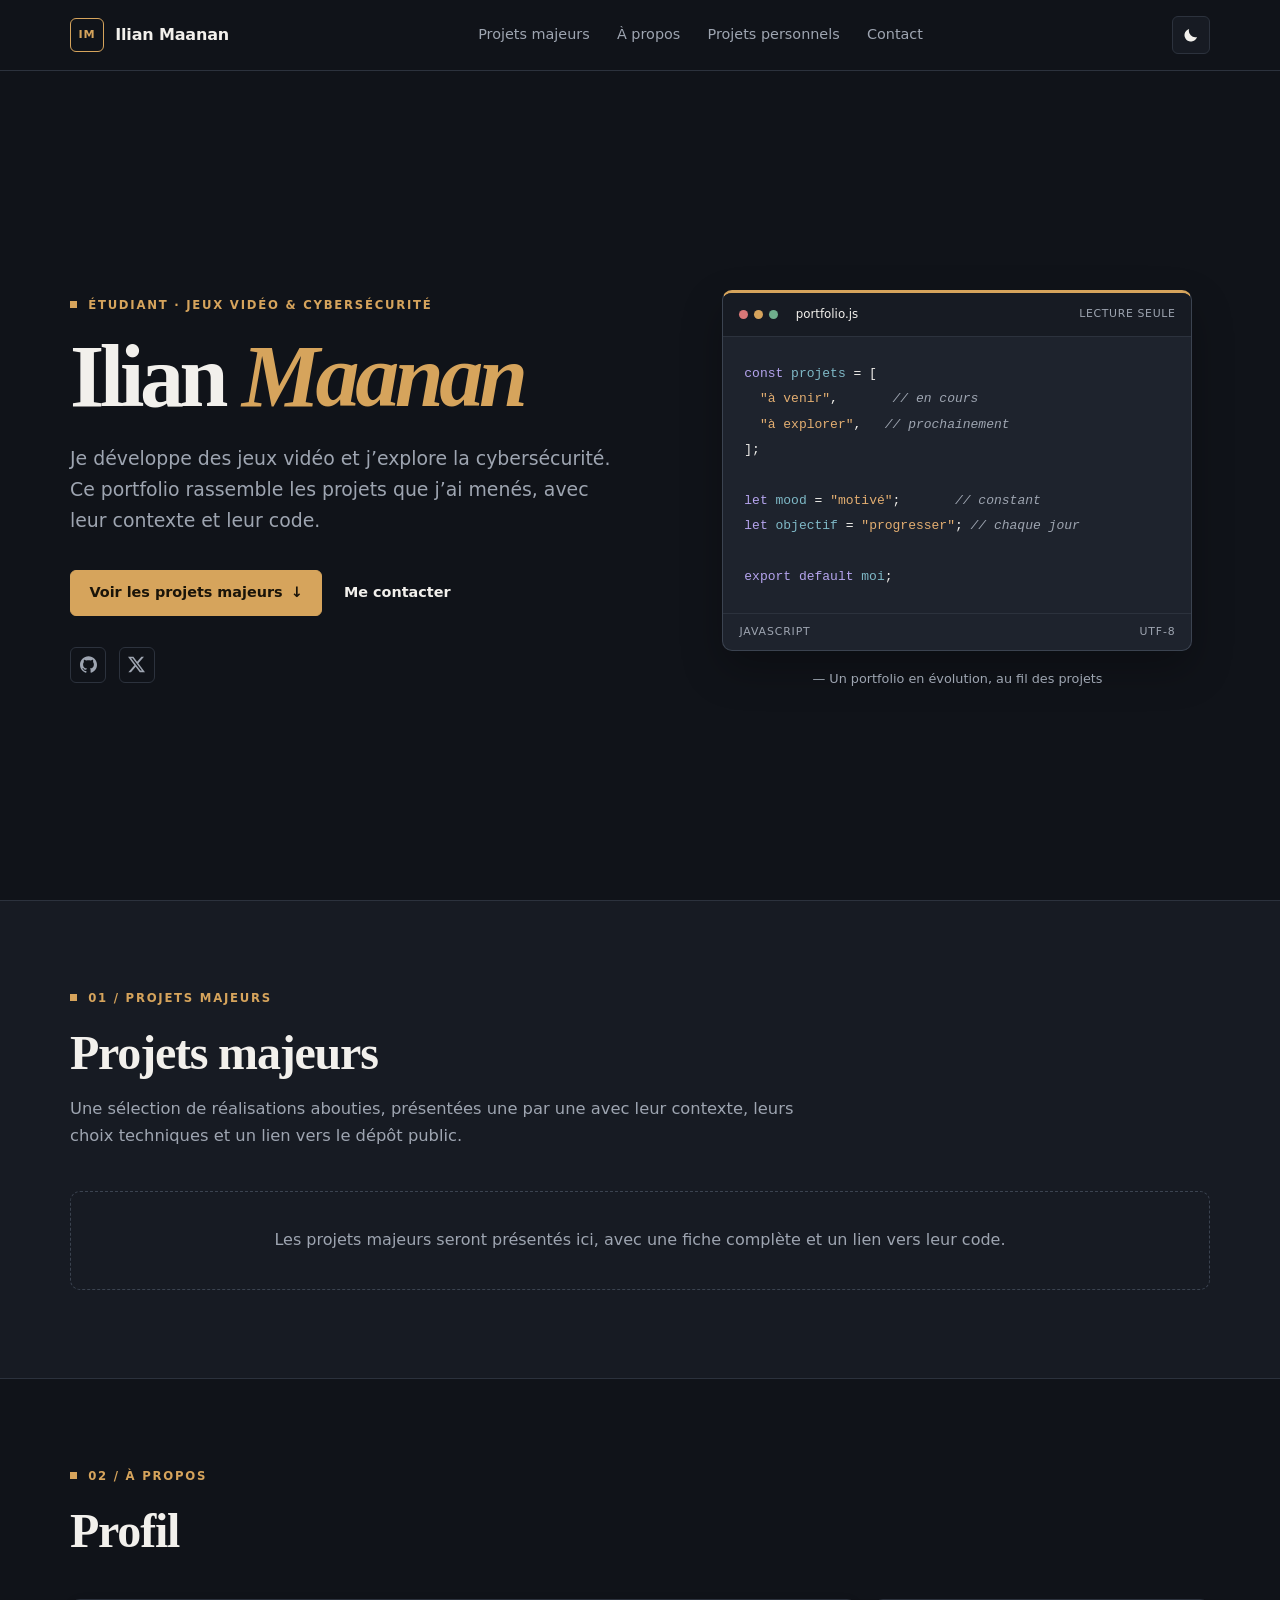
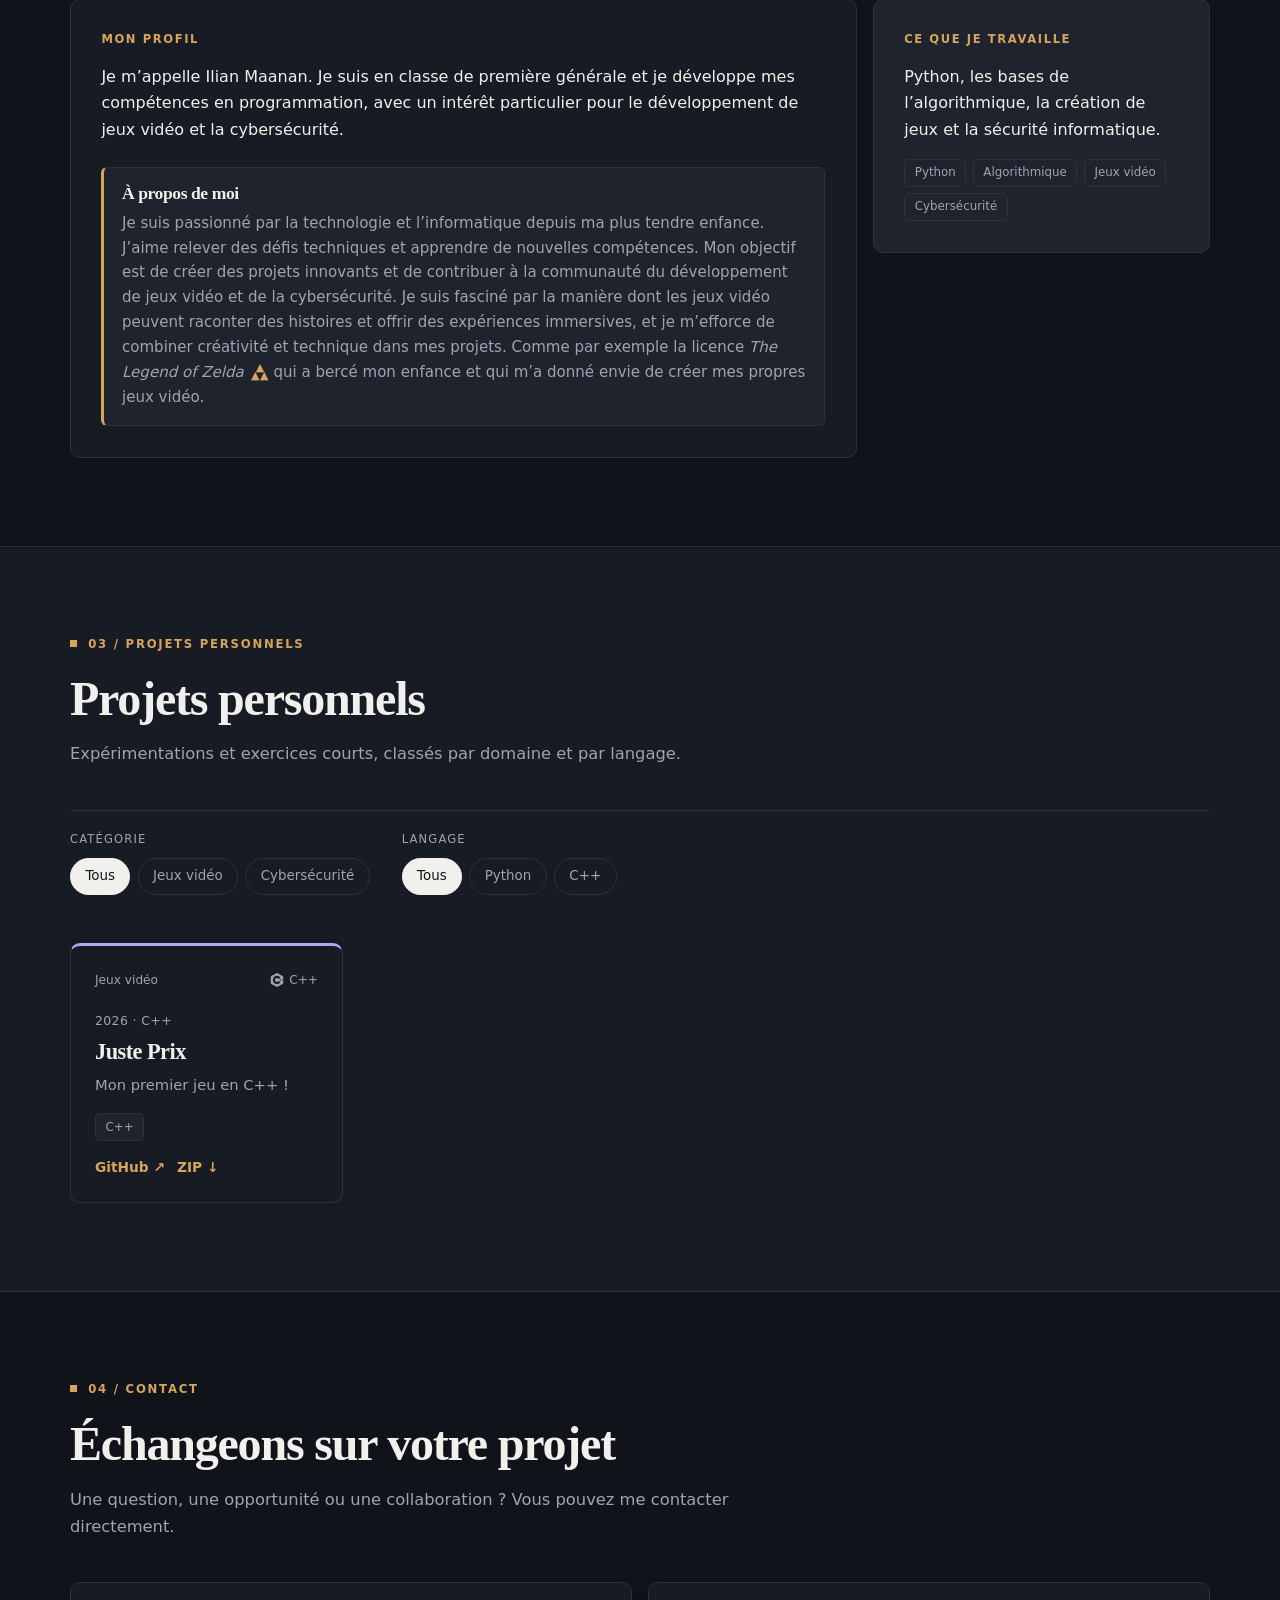
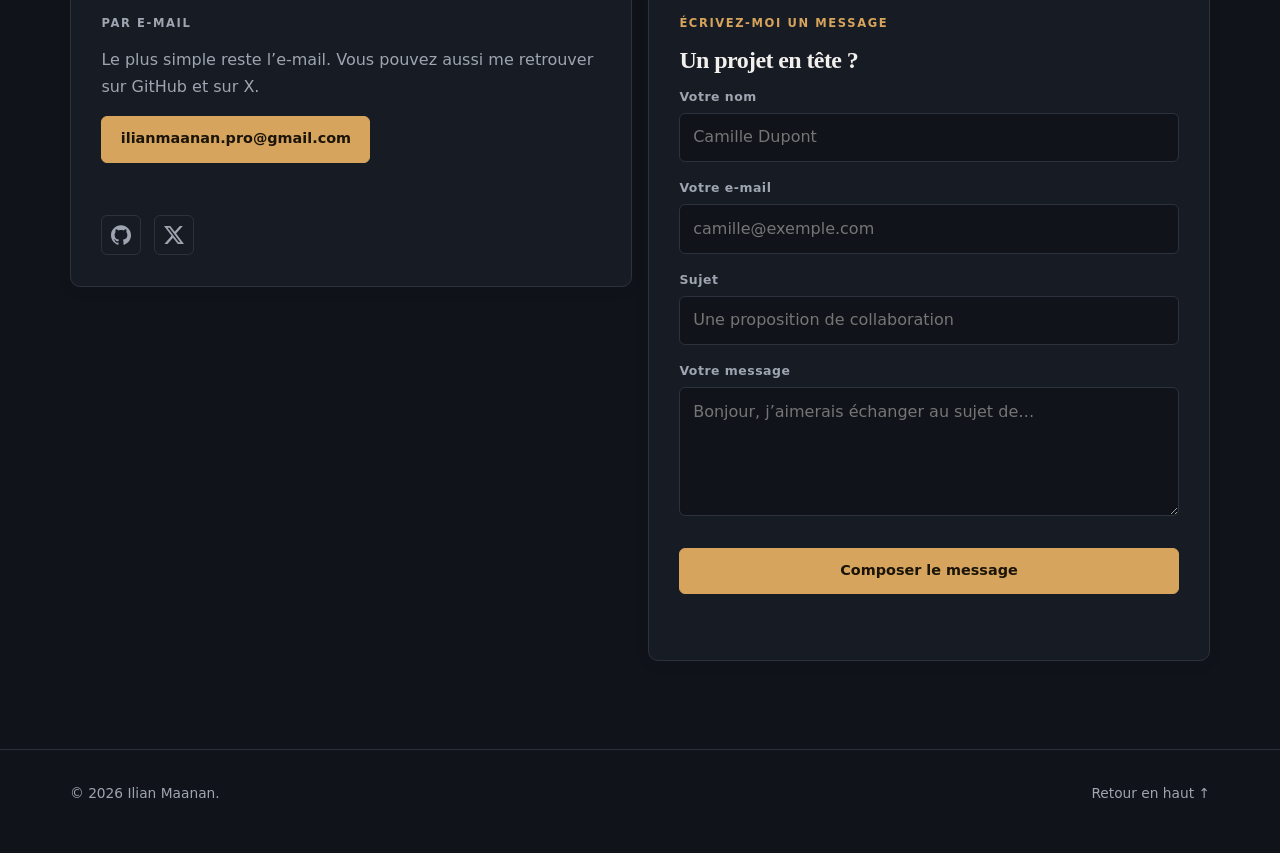
<file: index.html>
<!doctype html>
<html lang="fr" data-theme="dark">
<head>
  <meta charset="utf-8">
  <meta name="viewport" content="width=device-width, initial-scale=1">
  <meta name="description" content="Portfolio d’Ilian Maanan — projets de jeux vidéo, Python et cybersécurité.">
  <meta name="theme-color" content="#14161c">
  <meta property="og:type" content="website">
  <meta property="og:title" content="Ilian Maanan — Portfolio">
  <meta property="og:description" content="Projets de jeux vidéo, Python et cybersécurité.">
  <title>Ilian Maanan — Jeux vidéo &amp; cybersécurité</title>
  <link rel="stylesheet" href="css/style.css">
  <script src="js/site.js" defer></script>
</head>
<body>
  <a class="skip-link" href="#main">Aller au contenu</a>

  <header class="site-header">
    <div class="container header__inner">
      <a class="brand" href="#accueil" aria-label="Retour à l’accueil">
        <span class="brand__mark">IM</span>
        <span class="brand__name">Ilian Maanan</span>
      </a>

      <nav class="nav" id="navigation" aria-label="Navigation principale">
        <a href="#projets-majeurs">Projets majeurs</a>
        <a href="#apropos">À propos</a>
        <a href="#projets-personnels">Projets personnels</a>
        <a href="#contact">Contact</a>
      </nav>

      <div class="header__actions">
        <button class="icon-btn" id="theme-toggle" type="button" aria-label="Activer le thème clair" aria-pressed="false">
          <svg class="icon-moon" viewBox="0 0 24 24" aria-hidden="true"><path d="M20 14.5A8.5 8.5 0 0 1 9.5 4 8.5 8.5 0 1 0 20 14.5Z"/></svg>
          <svg class="icon-sun" viewBox="0 0 24 24" aria-hidden="true"><circle cx="12" cy="12" r="4"/><path d="M12 2v2M12 20v2M2 12h2M20 12h2M4.9 4.9l1.4 1.4M17.7 17.7l1.4 1.4M19.1 4.9l-1.4 1.4M6.3 17.7l-1.4 1.4"/></svg>
        </button>
        <button class="icon-btn menu-toggle" id="menu-toggle" type="button" aria-label="Ouvrir le menu" aria-expanded="false" aria-controls="navigation">
          <span></span><span></span><span></span>
        </button>
      </div>
    </div>
  </header>

  <main id="main">
    <section class="hero" id="accueil">
      <div class="container hero__inner">
        <div class="hero__content">
          <p class="eyebrow">Étudiant · jeux vidéo &amp; cybersécurité</p>
          <h1>Ilian <span class="hero__accent">Maanan</span></h1>
          <p class="hero__lead">
            Je développe des jeux vidéo et j’explore la cybersécurité. Ce portfolio rassemble
            les projets que j’ai menés, avec leur contexte et leur code.
          </p>
          <div class="hero__actions">
            <a class="btn btn--primary" href="#projets-majeurs">Voir les projets majeurs <span aria-hidden="true">↓</span></a>
            <a class="btn btn--ghost" href="#contact">Me contacter</a>
          </div>
          <ul class="socials" aria-label="Mes profils">
            <li><a href="https://github.com/TaxiumOff" target="_blank" rel="noopener noreferrer" aria-label="GitHub (nouvel onglet)" title="GitHub">
              <svg viewBox="0 0 24 24" aria-hidden="true" focusable="false"><path d="M12 .297c-6.63 0-12 5.373-12 12 0 5.303 3.438 9.8 8.205 11.385.6.113.82-.258.82-.577 0-.285-.01-1.04-.015-2.04-3.338.724-4.042-1.61-4.042-1.61C4.422 18.07 3.633 17.7 3.633 17.7c-1.087-.744.084-.729.084-.729 1.205.084 1.838 1.236 1.838 1.236 1.07 1.835 2.809 1.305 3.495.998.108-.776.417-1.305.76-1.605-2.665-.3-5.466-1.332-5.466-5.93 0-1.31.465-2.38 1.235-3.22-.135-.303-.54-1.523.105-3.176 0 0 1.005-.322 3.3 1.23.96-.267 1.98-.399 3-.405 1.02.006 2.04.138 3 .405 2.28-1.552 3.285-1.23 3.285-1.23.645 1.653.24 2.873.12 3.176.765.84 1.23 1.91 1.23 3.22 0 4.61-2.805 5.625-5.475 5.92.42.36.81 1.096.81 2.22 0 1.606-.015 2.896-.015 3.286 0 .315.21.69.825.57C20.565 22.092 24 17.592 24 12.297c0-6.627-5.373-12-12-12"/></svg>
            </a></li>
            <li><a href="https://x.com/taxiumoff" target="_blank" rel="noopener noreferrer" aria-label="X (nouvel onglet)" title="X">
              <svg viewBox="0 0 24 24" aria-hidden="true" focusable="false"><path d="M18.901 1.153h3.68l-8.04 9.19L24 22.846h-7.406l-5.8-7.584-6.638 7.584H.474l8.6-9.83L0 1.154h7.594l5.243 6.932ZM17.61 20.644h2.039L6.486 3.24H4.298Z"/></svg>
            </a></li>
          </ul>
        </div>

        <aside class="hero__visual reveal" aria-label="Aperçu d’un éditeur de code">
          <div class="code-window">
            <div class="code-window__bar">
              <span class="dot dot--red"></span><span class="dot dot--amber"></span><span class="dot dot--green"></span>
              <small>portfolio.js</small>
              <span class="code-window__mode">lecture seule</span>
            </div>
            <pre class="code-window__code"><code><span class="tok-keyword">const</span> <span class="tok-name">projets</span> = [
  <span class="tok-string">"à venir"</span>,       <span class="tok-comment">// en cours</span>
  <span class="tok-string">"à explorer"</span>,   <span class="tok-comment">// prochainement</span>
];

<span class="tok-keyword">let</span> <span class="tok-name">mood</span> = <span class="tok-string">"motivé"</span>;       <span class="tok-comment">// constant</span>
<span class="tok-keyword">let</span> <span class="tok-name">objectif</span> = <span class="tok-string">"progresser"</span>; <span class="tok-comment">// chaque jour</span>

<span class="tok-keyword">export default</span> <span class="tok-name">moi</span>;</code></pre>
            <div class="code-window__status"><span>JavaScript</span><span>UTF-8</span></div>
          </div>
          <p class="hero__caption">— Un portfolio en évolution, au fil des projets</p>
        </aside>
      </div>
    </section>

    <section class="section section--feature" id="projets-majeurs">
      <div class="container">
        <header class="section-head reveal">
          <p class="eyebrow">01 / Projets majeurs</p>
          <h2>Projets majeurs</h2>
          <p class="section-intro">Une sélection de réalisations abouties, présentées une par une avec leur contexte, leurs choix techniques et un lien vers le dépôt public.</p>
        </header>

        <div class="features" id="projects-major-grid">
          <!-- BEGIN BIG PROJECTS -->
          <!-- END BIG PROJECTS -->
        </div>

        <div class="empty" id="projects-big-empty" role="status">
          <p>Les projets majeurs seront présentés ici, avec une fiche complète et un lien vers leur code.</p>
        </div>
      </div>
    </section>

    <section class="section" id="apropos">
      <div class="container">
        <header class="section-head reveal">
          <p class="eyebrow">02 / À propos</p>
          <h2>Profil</h2>
        </header>

        <div class="about__grid">
          <article class="panel reveal">
            <p class="panel__label">Mon profil</p>
            <p>
              Je m’appelle Ilian Maanan. Je suis en classe de première générale et je développe
              mes compétences en programmation, avec un intérêt particulier pour le développement
              de jeux vidéo et la cybersécurité.
            </p>
            <div class="profile-note">
              <h3>À propos de moi</h3>
              <p>
                Je suis passionné par la technologie et l’informatique depuis ma plus tendre enfance. J’aime relever des défis techniques et apprendre de nouvelles compétences.
                Mon objectif est de créer des projets innovants et de contribuer à la communauté du développement de jeux vidéo et de la cybersécurité.
                Je suis fasciné par la manière dont les jeux vidéo peuvent raconter des histoires et offrir des expériences immersives, et je m’efforce de combiner créativité et technique dans mes projets.
                Comme par exemple la licence <em>The Legend of Zelda</em> <span class="triforce" role="img" aria-label="Triforce" title="Triforce"><span aria-hidden="true">▲</span><span aria-hidden="true">▲</span><span aria-hidden="true">▲</span></span> qui a bercé mon enfance et qui m’a donné envie de créer mes propres jeux vidéo.
              </p>
            </div>
          </article>
          <aside class="panel panel--soft reveal">
            <p class="panel__label">Ce que je travaille</p>
            <p>Python, les bases de l’algorithmique, la création de jeux et la sécurité informatique.</p>
            <ul class="tag-list">
              <li>Python</li>
              <li>Algorithmique</li>
              <li>Jeux vidéo</li>
              <li>Cybersécurité</li>
            </ul>
          </aside>
        </div>
      </div>
    </section>

    <section class="section section--alt" id="projets-personnels">
      <div class="container">
        <header class="section-head reveal">
          <p class="eyebrow">03 / Projets personnels</p>
          <h2>Projets personnels</h2>
          <p class="section-intro">Expérimentations et exercices courts, classés par domaine et par langage.</p>
        </header>

        <div class="filters" role="group" aria-label="Filtrer les projets personnels">
          <div class="filter-group">
            <p class="filter-group__label" id="filter-category-label">Catégorie</p>
            <div class="filter-row" role="group" aria-labelledby="filter-category-label">
              <button class="filter is-active" type="button" data-category-filter="all" aria-pressed="true">Tous</button>
              <button class="filter" type="button" data-category-filter="jeux-video" aria-pressed="false">Jeux vidéo</button>
              <button class="filter" type="button" data-category-filter="cybersecurite" aria-pressed="false">Cybersécurité</button>
            </div>
          </div>
          <div class="filter-group">
            <p class="filter-group__label" id="filter-language-label">Langage</p>
            <div class="filter-row" role="group" aria-labelledby="filter-language-label">
              <button class="filter is-active" type="button" data-language-filter="all" aria-pressed="true">Tous</button>
              <button class="filter" type="button" data-language-filter="python" aria-pressed="false">Python</button>
              <button class="filter" type="button" data-language-filter="cpp" aria-pressed="false">C++</button>
            </div>
          </div>
        </div>

        <div class="minis" id="projects-personal-grid">
          <!-- BEGIN SMALL PROJECTS -->
          <article class="mini thumb--one" data-category="jeux-video" data-language="cpp" data-page="projects/juste-prix.html">
            <a class="card__hit" href="projects/juste-prix.html" aria-label="Ouvrir la fiche de Juste Prix"></a>
            <div class="mini__top">
              <span class="mini__category">Jeux vidéo</span>
              <span class="mini__lang"><svg class="lang-icon" viewBox="0 0 24 24" aria-hidden="true" focusable="false"><path d="M22.394 6c-.167-.29-.398-.543-.652-.69L12.926.22c-.509-.294-1.34-.294-1.848 0L2.26 5.31c-.508.293-.923 1.013-.923 1.6v10.18c0 .294.104.62.271.91.167.29.398.543.652.69l8.816 5.09c.508.293 1.34.293 1.848 0l8.816-5.09c.254-.147.485-.4.652-.69.167-.29.27-.616.27-.91V6.91c.003-.294-.1-.62-.268-.91zM12 19.11c-3.92 0-7.109-3.19-7.109-7.11 0-3.92 3.19-7.11 7.11-7.11a7.133 7.133 0 0 1 6.156 3.553l-3.076 1.78a3.567 3.567 0 0 0-3.08-1.78A3.56 3.56 0 0 0 8.444 12 3.56 3.56 0 0 0 12 15.555a3.57 3.57 0 0 0 3.08-1.778l3.078 1.78A7.135 7.135 0 0 1 12 19.11zm7.11-6.715h-.79v.79h-.79v-.79h-.79v-.79h.79v-.79h.79v.79h.79zm2.962 0h-.79v.79h-.79v-.79h-.79v-.79h.79v-.79h.79v.79h.79z"/></svg> C++</span>
            </div>
            <p class="card__meta">2026 · C++</p>
            <h3>Juste Prix</h3>
            <p class="card__summary">Mon premier jeu en C++ !</p>
            <ul class="tag-list"><li>C++</li></ul>
            <div class="card__links"><a class="text-link" href="https://github.com/TaxiumOff/JustePrix" target="_blank" rel="noopener noreferrer">GitHub ↗</a><a class="text-link" href="https://github.com/TaxiumOff/JustePrix/archive/HEAD.zip" download>ZIP ↓</a></div>
          </article>
          <!-- END SMALL PROJECTS -->
        </div>

        <div class="empty" id="projects-empty" role="status">
          <p>Aucun projet personnel pour le moment. Les expérimentations seront listées ici.</p>
        </div>
      </div>
    </section>

    <section class="section" id="contact">
      <div class="container">
        <header class="section-head reveal">
          <p class="eyebrow">04 / Contact</p>
          <h2>Échangeons sur votre projet</h2>
          <p class="section-intro">Une question, une opportunité ou une collaboration&nbsp;? Vous pouvez me contacter directement.</p>
        </header>

        <div class="contact">
          <div class="contact__direct panel">
            <p class="panel__label">Par e-mail</p>
            <p>Le plus simple reste l’e-mail. Vous pouvez aussi me retrouver sur GitHub et sur X.</p>
            <a class="btn btn--primary" href="mailto:ilianmaanan.pro@gmail.com">ilianmaanan.pro@gmail.com</a>
            <ul class="socials socials--large">
              <li><a href="https://github.com/TaxiumOff" target="_blank" rel="noopener noreferrer" aria-label="GitHub (nouvel onglet)" title="GitHub">
                <svg viewBox="0 0 24 24" aria-hidden="true" focusable="false"><path d="M12 .297c-6.63 0-12 5.373-12 12 0 5.303 3.438 9.8 8.205 11.385.6.113.82-.258.82-.577 0-.285-.01-1.04-.015-2.04-3.338.724-4.042-1.61-4.042-1.61C4.422 18.07 3.633 17.7 3.633 17.7c-1.087-.744.084-.729.084-.729 1.205.084 1.838 1.236 1.838 1.236 1.07 1.835 2.809 1.305 3.495.998.108-.776.417-1.305.76-1.605-2.665-.3-5.466-1.332-5.466-5.93 0-1.31.465-2.38 1.235-3.22-.135-.303-.54-1.523.105-3.176 0 0 1.005-.322 3.3 1.23.96-.267 1.98-.399 3-.405 1.02.006 2.04.138 3 .405 2.28-1.552 3.285-1.23 3.285-1.23.645 1.653.24 2.873.12 3.176.765.84 1.23 1.91 1.23 3.22 0 4.61-2.805 5.625-5.475 5.92.42.36.81 1.096.81 2.22 0 1.606-.015 2.896-.015 3.286 0 .315.21.69.825.57C20.565 22.092 24 17.592 24 12.297c0-6.627-5.373-12-12-12"/></svg>
              </a></li>
              <li><a href="https://x.com/taxiumoff" target="_blank" rel="noopener noreferrer" aria-label="X (nouvel onglet)" title="X">
                <svg viewBox="0 0 24 24" aria-hidden="true" focusable="false"><path d="M18.901 1.153h3.68l-8.04 9.19L24 22.846h-7.406l-5.8-7.584-6.638 7.584H.474l8.6-9.83L0 1.154h7.594l5.243 6.932ZM17.61 20.644h2.039L6.486 3.24H4.298Z"/></svg>
              </a></li>
            </ul>
          </div>

          <form class="contact__form panel" id="contact-form">
            <p class="panel__label">Écrivez-moi un message</p>
            <h3>Un projet en tête&nbsp;?</h3>
            <div class="field">
              <label for="contact-name">Votre nom</label>
              <input id="contact-name" name="name" type="text" placeholder="Camille Dupont" required>
            </div>
            <div class="field">
              <label for="contact-email">Votre e-mail</label>
              <input id="contact-email" name="email" type="email" placeholder="camille@exemple.com" required>
            </div>
            <div class="field">
              <label for="contact-subject">Sujet</label>
              <input id="contact-subject" name="subject" type="text" placeholder="Une proposition de collaboration">
            </div>
            <div class="field">
              <label for="contact-message">Votre message</label>
              <textarea id="contact-message" name="message" rows="4" placeholder="Bonjour, j’aimerais échanger au sujet de…" required></textarea>
            </div>
            <button class="btn btn--primary btn--full" type="submit">Composer le message</button>
            <p class="form-status" id="form-status" role="status" aria-live="polite"></p>
          </form>
        </div>
      </div>
    </section>
  </main>

  <footer class="site-footer">
    <div class="container footer__inner">
      <p>© <span id="year">2026</span> Ilian Maanan.</p>
      <div class="footer__links">
        <a href="#accueil">Retour en haut ↑</a>
      </div>
    </div>
  </footer>
</body>
</html>
</file>
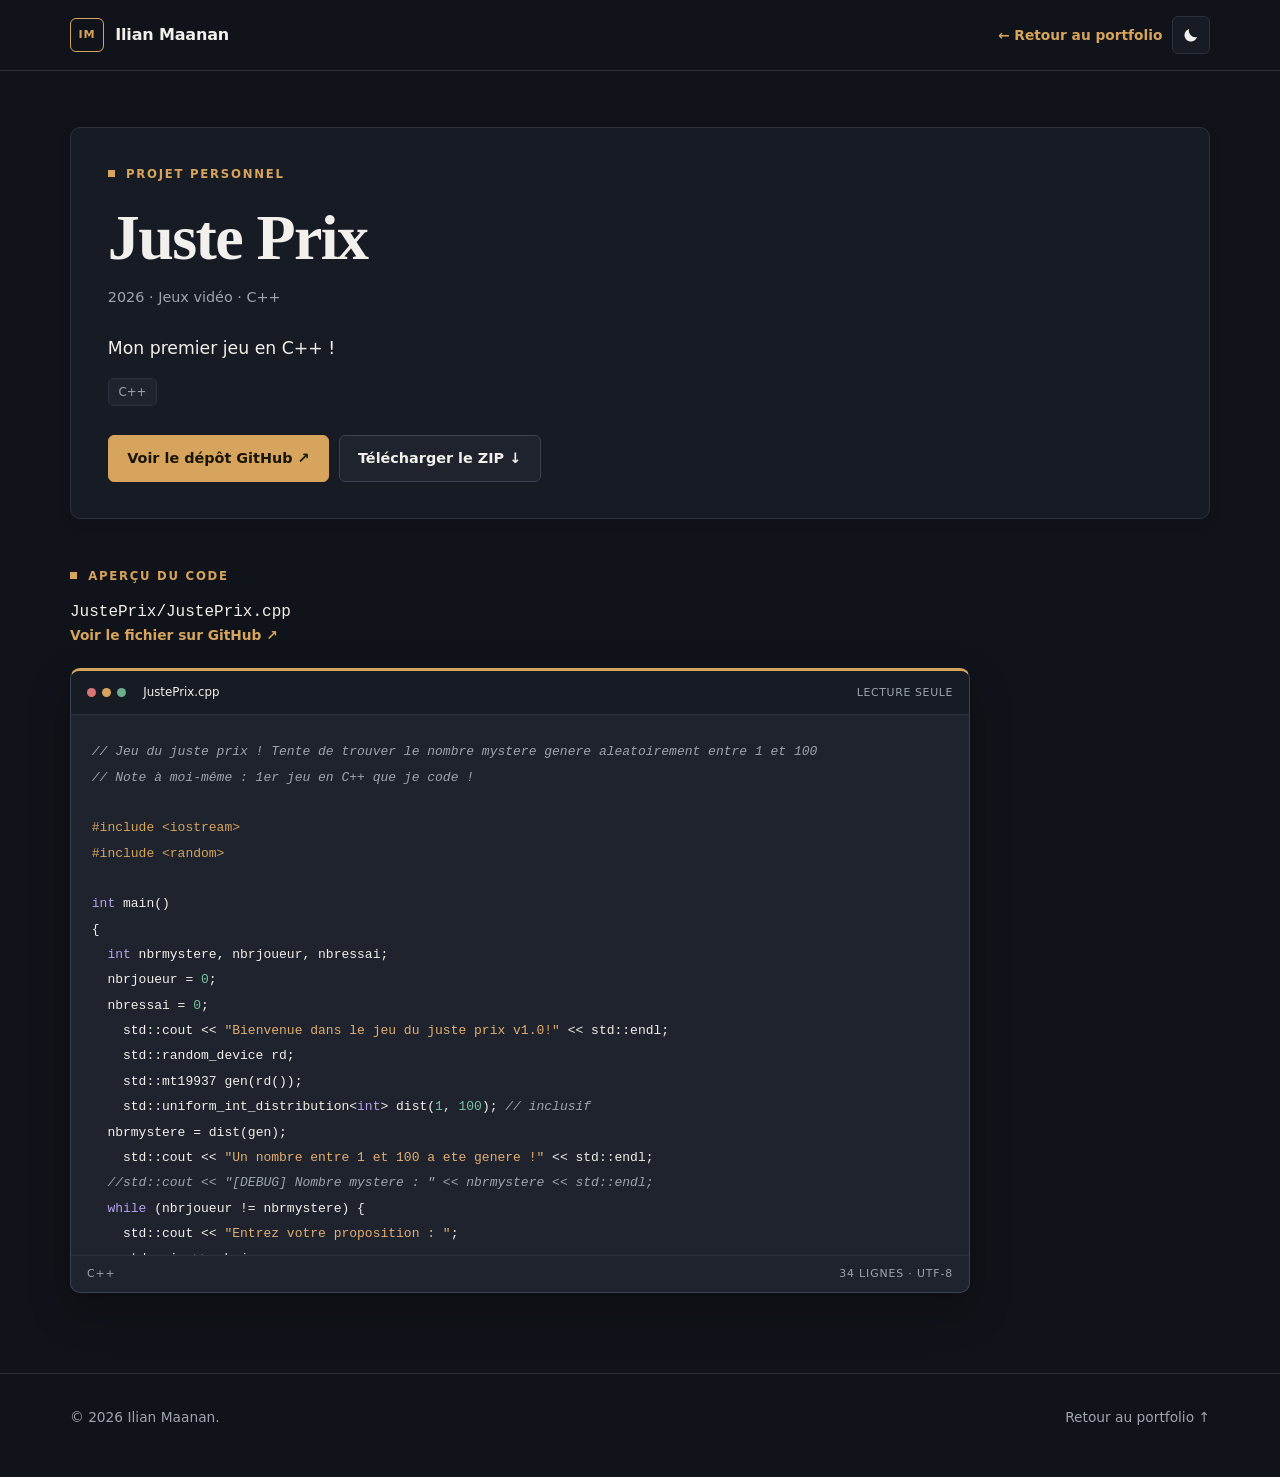
<file: projects/juste-prix.html>
<!doctype html>
<html lang="fr" data-theme="dark">
<head>
  <meta charset="utf-8">
  <meta name="viewport" content="width=device-width, initial-scale=1">
  <meta name="description" content="Mon premier jeu en C++ !">
  <title>Juste Prix — Ilian Maanan</title>
  <link rel="stylesheet" href="../css/style.css">
  <script src="../js/site.js" defer></script>
</head>
<body>
  <a class="skip-link" href="#project">Aller au contenu</a>
  <header class="site-header">
    <div class="container header__inner">
      <a class="brand" href="../index.html">
        <span class="brand__mark">IM</span>
        <span class="brand__name">Ilian Maanan</span>
      </a>
      <div class="header__actions">
        <a class="text-link" href="../index.html#projets-personnels">← Retour au portfolio</a>
        <button class="icon-btn" id="theme-toggle" type="button" aria-label="Activer le thème clair" aria-pressed="false">
          <svg class="icon-moon" viewBox="0 0 24 24" aria-hidden="true"><path d="M20 14.5A8.5 8.5 0 0 1 9.5 4 8.5 8.5 0 1 0 20 14.5Z"/></svg>
          <svg class="icon-sun" viewBox="0 0 24 24" aria-hidden="true"><circle cx="12" cy="12" r="4"/><path d="M12 2v2M12 20v2M2 12h2M20 12h2M4.9 4.9l1.4 1.4M17.7 17.7l1.4 1.4M19.1 4.9l-1.4 1.4M6.3 17.7l-1.4 1.4"/></svg>
        </button>
      </div>
    </div>
  </header>

  <main class="container project-page" id="project">
    <header class="project-page__head">
      <p class="eyebrow">Projet personnel</p>
      <h1>Juste Prix</h1>
      <p class="project-page__meta">2026 · Jeux vidéo · C++</p>
      <div class="prose project-page__description">Mon premier jeu en C++ !</div>
      <ul class="tag-list"><li>C++</li></ul>
      <div class="project-page__actions">
        <a class="btn btn--primary" href="https://github.com/TaxiumOff/JustePrix" target="_blank" rel="noopener noreferrer">Voir le dépôt GitHub ↗</a>
        <a class="btn btn--secondary" href="https://github.com/TaxiumOff/JustePrix/archive/HEAD.zip" download>Télécharger le ZIP ↓</a>
      </div>
    </header>

    <section class="content-section code-preview">
      <div class="section-head">
        <p class="eyebrow">Aperçu du code</p>
        <h2>JustePrix/JustePrix.cpp</h2>
        <a class="text-link" href="https://github.com/TaxiumOff/JustePrix/blob/HEAD/JustePrix/JustePrix.cpp" target="_blank" rel="noopener noreferrer">Voir le fichier sur GitHub ↗</a>
      </div>
      <div class="code-window code-window--preview">
        <div class="code-window__bar">
          <span class="dot dot--red"></span><span class="dot dot--amber"></span><span class="dot dot--green"></span>
          <small>JustePrix.cpp</small>
          <span class="code-window__mode">lecture seule</span>
        </div>
        <pre class="code-window__code"><code><span class="tok-comment">// Jeu du juste prix ! Tente de trouver le nombre mystere genere aleatoirement entre 1 et 100</span>
<span class="tok-comment">// Note à moi-même : 1er jeu en C++ que je code !</span>

<span class="tok-preproc">#include &lt;iostream&gt;</span>
<span class="tok-preproc">#include &lt;random&gt;</span>

<span class="tok-keyword">int</span> main()
{
	<span class="tok-keyword">int</span> nbrmystere, nbrjoueur, nbressai;
	nbrjoueur = <span class="tok-number">0</span>;
	nbressai = <span class="tok-number">0</span>;
    std::cout &lt;&lt; <span class="tok-string">&quot;Bienvenue dans le jeu du juste prix v1.0!&quot;</span> &lt;&lt; std::endl;
    std::random_device rd;
    std::mt19937 gen(rd());
    std::uniform_int_distribution&lt;<span class="tok-keyword">int</span>&gt; dist(<span class="tok-number">1</span>, <span class="tok-number">100</span>); <span class="tok-comment">// inclusif</span>
	nbrmystere = dist(gen);
    std::cout &lt;&lt; <span class="tok-string">&quot;Un nombre entre 1 et 100 a ete genere !&quot;</span> &lt;&lt; std::endl;
	<span class="tok-comment">//std::cout &lt;&lt; &quot;[DEBUG] Nombre mystere : &quot; &lt;&lt; nbrmystere &lt;&lt; std::endl;</span>
	<span class="tok-keyword">while</span> (nbrjoueur != nbrmystere) {
		std::cout &lt;&lt; <span class="tok-string">&quot;Entrez votre proposition : &quot;</span>;
		std::cin &gt;&gt; nbrjoueur;
		nbressai = nbressai + <span class="tok-number">1</span>;
		<span class="tok-keyword">if</span> (nbrjoueur &lt; nbrmystere) {
			std::cout &lt;&lt; <span class="tok-string">&quot;C&#x27;est plus !&quot;</span> &lt;&lt; std::endl;
		}
		<span class="tok-keyword">else</span> <span class="tok-keyword">if</span> (nbrjoueur &gt; nbrmystere) {
			std::cout &lt;&lt; <span class="tok-string">&quot;C&#x27;est moins !&quot;</span> &lt;&lt; std::endl;
		}
		<span class="tok-keyword">else</span> {
			std::cout &lt;&lt; <span class="tok-string">&quot;Bravo ! Vous avez trouve le juste prix en &quot;</span> &lt;&lt; nbressai &lt;&lt; <span class="tok-string">&quot; essais !&quot;</span> &lt;&lt; std::endl;
		}
	}
    <span class="tok-keyword">return</span> <span class="tok-number">0</span>;
}</code></pre>
        <div class="code-window__status"><span>C++</span><span>34 lignes · UTF-8</span></div>
      </div>
    </section>
  </main>

  <footer class="site-footer">
    <div class="container footer__inner">
      <p>© <span id="year">2026</span> Ilian Maanan.</p>
      <a href="../index.html#projets-personnels">Retour au portfolio ↑</a>
    </div>
  </footer>
</body>
</html>
</file>
<file: css/style.css>
/* Portfolio Ilian Maanan — base commune au site public et aux fiches.
   Ligne claire, typographie éditoriale, accents chauds, aucun effet décoratif. */

:root {
  color-scheme: dark;
  --bg: #101319;
  --surface: #171b23;
  --surface-2: #1e232d;
  --surface-3: #262c37;
  --line: #2c323d;
  --line-strong: #3b4350;
  --text: #f2f0ec;
  --muted: #9ea5b1;
  --accent: #d6a45c;
  --accent-ink: #1a1409;
  --accent-soft: rgba(214, 164, 92, .12);
  --cool: #7fb9c7;
  --danger: #e0908f;
  --success: #83c4a0;
  --thumb-one: #b5a4ee;
  --thumb-two: #79c4a0;
  --thumb-three: #e3ae71;
  --thumb-four: #7aa5e8;
  --thumb-five: #e18fb2;
  --thumb-six: #55bdc9;
  --radius: 10px;
  --radius-sm: 6px;
  --container: 1140px;
  --shadow: 0 18px 40px rgba(0, 0, 0, .26);
}

[data-theme="light"] {
  color-scheme: light;
  --bg: #f5f2ec;
  --surface: #fffdf8;
  --surface-2: #efebe2;
  --surface-3: #e7e1d5;
  --line: #ddd6ca;
  --line-strong: #c7beb0;
  --text: #20232a;
  --muted: #6d717a;
  --accent: #94631e;
  --accent-ink: #fffaf0;
  --accent-soft: rgba(148, 99, 30, .09);
  --cool: #2f6f80;
  --danger: #a43838;
  --success: #226b47;
  --thumb-one: #6d5bc4;
  --thumb-two: #2f7d5b;
  --thumb-three: #a15e1f;
  --thumb-four: #2f639d;
  --thumb-five: #a14170;
  --thumb-six: #1d7985;
  --shadow: 0 16px 36px rgba(60, 48, 30, .09);
}

* { box-sizing: border-box; }
html { scroll-behavior: smooth; scroll-padding-top: 88px; }

body {
  margin: 0;
  background: var(--bg);
  color: var(--text);
  font: 16px/1.65 system-ui, -apple-system, "Segoe UI", Roboto, sans-serif;
  -webkit-font-smoothing: antialiased;
}

h1, h2, h3, h4 {
  margin: 0;
  font-family: "Iowan Old Style", "Palatino Linotype", Palatino, Georgia, serif;
  font-weight: 600;
  letter-spacing: -.025em;
  line-height: 1.12;
  text-wrap: balance;
}
p { margin: 0 0 1rem; }
p:last-child { margin-bottom: 0; }
a { color: inherit; text-decoration: none; }
a:hover { color: var(--accent); }
button, input, select, textarea { font: inherit; }
button { cursor: pointer; }
[hidden] { display: none !important; }
:focus-visible { outline: 2px solid var(--accent); outline-offset: 3px; }
::selection { background: var(--accent-soft); color: var(--text); }

.container { width: min(calc(100% - 2.5rem), var(--container)); margin-inline: auto; }
.skip-link {
  position: fixed; top: -100px; left: 1rem; z-index: 100;
  padding: .65rem 1rem; border-radius: var(--radius-sm);
  background: var(--accent); color: var(--accent-ink);
}
.skip-link:focus { top: 1rem; }

/* ---------- En-tête ---------- */

.site-header {
  position: sticky; top: 0; z-index: 40;
  background: var(--bg); border-bottom: 1px solid var(--line);
}
.header__inner { min-height: 70px; display: flex; align-items: center; justify-content: space-between; gap: 1.5rem; }
.brand { display: inline-flex; align-items: center; gap: .7rem; }
.brand__mark {
  display: grid; place-items: center; width: 34px; height: 34px;
  border: 1px solid var(--accent); border-radius: var(--radius-sm);
  color: var(--accent); font: 700 .7rem/1 system-ui, sans-serif; letter-spacing: .08em;
}
.brand__name { font-weight: 600; letter-spacing: -.01em; }

.nav { display: flex; align-items: center; gap: 1.7rem; font-size: .9rem; color: var(--muted); }
.nav a { padding-block: .4rem; }
.nav a:hover { color: var(--text); }
.header__actions { display: flex; align-items: center; gap: .6rem; }

.icon-btn {
  display: grid; place-items: center; width: 38px; height: 38px; padding: 0;
  border: 1px solid var(--line); border-radius: var(--radius-sm);
  background: var(--surface); color: var(--text);
}
.icon-btn:hover { border-color: var(--accent); color: var(--accent); }
.icon-btn svg { width: 18px; height: 18px; fill: none; stroke: currentColor; stroke-width: 1.7; stroke-linecap: round; stroke-linejoin: round; }
.icon-btn .icon-moon { fill: currentColor; stroke: none; }
[data-theme="light"] .icon-moon { display: none; }
[data-theme="dark"] .icon-sun { display: none; }
.menu-toggle { display: none; }
.menu-toggle span { width: 17px; height: 1.5px; margin: 2px 0; background: currentColor; }

/* ---------- Boutons et éléments communs ---------- */

.btn {
  display: inline-flex; align-items: center; justify-content: center; gap: .5rem;
  min-height: 44px; padding: .65rem 1.15rem;
  border: 1px solid var(--line-strong); border-radius: var(--radius-sm);
  background: var(--surface); color: var(--text);
  font-size: .9rem; font-weight: 600;
  transition: border-color .18s ease, background .18s ease, color .18s ease;
}
.btn:hover { border-color: var(--accent); color: var(--accent); }
.btn--primary { background: var(--accent); border-color: var(--accent); color: var(--accent-ink); }
.btn--primary:hover { background: transparent; color: var(--accent); }
.btn--secondary { background: var(--surface-2); }
.btn--ghost { border-color: transparent; background: transparent; padding-inline: .5rem; }
.btn--full { width: 100%; }
.btn:disabled { opacity: .45; cursor: not-allowed; }

.text-link { position: relative; z-index: 1; color: var(--accent); font-size: .86rem; font-weight: 600; }
.text-link:hover { text-decoration: underline; text-underline-offset: 3px; }

.panel { padding: 1.9rem; border: 1px solid var(--line); border-radius: var(--radius); background: var(--surface); box-shadow: 0 4px 16px rgba(0, 0, 0, .05); }
.panel--soft { background: var(--surface-2); box-shadow: none; }
.panel__label { margin-bottom: .9rem; color: var(--accent); font-size: .72rem; font-weight: 700; letter-spacing: .14em; text-transform: uppercase; }

.eyebrow {
  margin-bottom: 1.1rem; color: var(--accent);
  font-size: .73rem; font-weight: 700; letter-spacing: .15em; text-transform: uppercase;
}
.eyebrow::before { content: ""; display: inline-block; width: 7px; height: 7px; margin-right: .7rem; background: var(--accent); vertical-align: 1px; }

.socials { display: flex; gap: .8rem; list-style: none; margin: 1.9rem 0 0; padding: 0; }
.socials a {
  display: grid; place-items: center; width: 36px; height: 36px;
  border: 1px solid var(--line); border-radius: var(--radius-sm); color: var(--muted);
}
.socials a:hover { color: var(--accent); border-color: var(--accent); }
.socials svg { width: 17px; height: 17px; fill: currentColor; }
.socials--large a { width: 40px; height: 40px; }
.socials--large svg { width: 20px; height: 20px; }

/* ---------- Hero : fenêtre de code, sans post-it ni numéros ---------- */

.hero {
  min-height: calc(100svh - 70px);
  display: flex; align-items: center;
  padding: 5.5rem 0 5rem;
  border-bottom: 1px solid var(--line);
}
.hero__inner {
  display: grid; grid-template-columns: minmax(0, 1.05fr) minmax(320px, .95fr);
  align-items: center; gap: clamp(2.5rem, 6vw, 5rem);
}
.hero h1 { font-size: clamp(3.1rem, 7.5vw, 5.5rem); letter-spacing: -.05em; line-height: 1; margin-bottom: 1.35rem; }
.hero__accent { color: var(--accent); font-style: italic; }
.hero__lead { max-width: 40rem; color: var(--muted); font-size: clamp(1.02rem, 2vw, 1.18rem); }
.hero__actions { display: flex; flex-wrap: wrap; gap: .8rem; margin-top: 2.1rem; }

.hero__visual { display: flex; flex-direction: column; align-items: center; gap: 1.1rem; }
.code-window {
  width: min(100%, 470px);
  border: 1px solid var(--line-strong); border-top: 3px solid var(--accent);
  border-radius: var(--radius); background: var(--surface-2);
  box-shadow: var(--shadow); overflow: hidden;
}
.code-window__bar {
  display: flex; align-items: center; gap: 6px;
  padding: .75rem 1rem; border-bottom: 1px solid var(--line); background: var(--surface);
}
.dot { width: 9px; height: 9px; border-radius: 50%; }
.dot--red { background: #d97777; }
.dot--amber { background: #d6a45c; }
.dot--green { background: #6fae8c; }
.code-window__bar small { margin-left: .7rem; color: var(--text); font-size: .74rem; }
.code-window__mode { margin-left: auto; color: var(--muted); font-size: .68rem; letter-spacing: .06em; text-transform: uppercase; }
.code-window__code {
  margin: 0; padding: 1.5rem 1.3rem;
  font: 13px/1.95 Consolas, "Cascadia Code", "Courier New", monospace;
  tab-size: 2; overflow-x: auto; white-space: pre;
}
.tok-keyword { color: var(--thumb-one); }
.tok-name { color: var(--cool); }
.tok-string { color: var(--thumb-three); }
.tok-comment { color: var(--muted); font-style: italic; }
.tok-number { color: var(--thumb-two); }
.tok-preproc { color: var(--accent); }
.code-window__status {
  display: flex; justify-content: space-between;
  padding: .55rem 1rem; border-top: 1px solid var(--line);
  color: var(--muted); font-size: .68rem; letter-spacing: .08em; text-transform: uppercase;
}
.hero__caption { margin: 0; color: var(--muted); font-size: .8rem; text-align: center; }

/* ---------- Sections ---------- */

.section { padding: 5.5rem 0; }
.section--alt { background: var(--surface); border-block: 1px solid var(--line); }
.section--feature { background: var(--surface); border-bottom: 1px solid var(--line); }
.section-head { max-width: 47rem; margin-bottom: 2.6rem; }
.section-head h2 { font-size: clamp(2.1rem, 4.5vw, 3rem); }
.section-intro { margin-top: 1rem; color: var(--muted); font-size: 1.02rem; }

/* Projets majeurs */
.features { display: grid; gap: 1rem; counter-reset: feature; align-items: start; }
.feature {
  --thumb: var(--thumb-one);
  position: relative; display: grid;
  grid-template-columns: 54px minmax(0, 1fr) 9rem; gap: 1.25rem; align-items: start;
  padding: 1.7rem; border: 1px solid var(--line); border-radius: var(--radius);
  background: var(--surface-2); box-shadow: 0 4px 16px rgba(0, 0, 0, .05); overflow: hidden;
}
.feature::before { content: ""; position: absolute; inset: 0 auto 0 0; width: 4px; background: var(--thumb); }
.feature.thumb--two { --thumb: var(--thumb-two); }
.feature.thumb--three { --thumb: var(--thumb-three); }
.feature.thumb--four { --thumb: var(--thumb-four); }
.feature.thumb--five { --thumb: var(--thumb-five); }
.feature.thumb--six { --thumb: var(--thumb-six); }
.feature:hover { border-color: var(--thumb); }
.feature__index {
  display: grid; place-items: center; width: 48px; height: 48px;
  border: 1px solid var(--line); border-radius: var(--radius-sm);
  background: var(--surface); color: var(--thumb); font: 600 1rem/1 Georgia, serif;
}
.feature__index::before { counter-increment: feature; content: counter(feature, decimal-leading-zero); }
.feature__body h3 { font-size: clamp(1.5rem, 3vw, 2.1rem); margin-bottom: .6rem; }
.card__meta { margin-bottom: .5rem; color: var(--muted); font-size: .78rem; letter-spacing: .03em; }
.card__summary { max-width: 48rem; color: var(--muted); }
.card__links { display: flex; flex-wrap: wrap; gap: .9rem; margin-top: 1rem; }
.feature__aside { align-self: center; color: var(--muted); font-size: .78rem; line-height: 2; text-align: right; }
.lang-icon { display: inline-block; width: 14px; height: 14px; vertical-align: -2px; fill: currentColor; }
.card__hit { position: absolute; inset: 0; z-index: 0; }
.card__hit:focus-visible { outline-offset: 4px; }

/* Projets personnels */
.filters { display: flex; flex-wrap: wrap; gap: 2rem; padding: 1.2rem 0 1.8rem; margin-bottom: 1.2rem; border-top: 1px solid var(--line); }
.filter-group__label { margin-bottom: .55rem; color: var(--muted); font-size: .72rem; letter-spacing: .1em; text-transform: uppercase; }
.filter-row { display: flex; flex-wrap: wrap; gap: .45rem; }
.filter {
  padding: .4rem .9rem; border: 1px solid var(--line); border-radius: 999px;
  background: var(--surface); color: var(--muted); font-size: .84rem;
}
.filter:hover { color: var(--text); border-color: var(--line-strong); }
.filter.is-active { background: var(--text); border-color: var(--text); color: var(--bg); }

.minis { display: grid; grid-template-columns: repeat(auto-fill, minmax(265px, 1fr)); gap: 1rem; align-items: start; }
.mini {
  --thumb: var(--thumb-one); position: relative; padding: 1.5rem;
  border: 1px solid var(--line); border-top: 3px solid var(--thumb);
  border-radius: var(--radius); background: var(--surface); box-shadow: 0 4px 16px rgba(0, 0, 0, .05);
}
.mini.thumb--two { --thumb: var(--thumb-two); }
.mini.thumb--three { --thumb: var(--thumb-three); }
.mini.thumb--four { --thumb: var(--thumb-four); }
.mini.thumb--five { --thumb: var(--thumb-five); }
.mini.thumb--six { --thumb: var(--thumb-six); }
.mini:hover { border-color: var(--thumb); }
.mini__top { display: flex; justify-content: space-between; gap: .5rem; margin-bottom: 1.3rem; color: var(--muted); font-size: .76rem; }
.mini__lang { display: inline-flex; align-items: center; gap: .35rem; }
.mini h3 { font-size: 1.4rem; margin-bottom: .55rem; }
.mini .card__summary { font-size: .92rem; }
.mini .card__links { margin-top: .9rem; gap: .75rem; }

.tag-list { display: flex; flex-wrap: wrap; gap: .4rem; list-style: none; margin: 1rem 0 0; padding: 0; }
.tag-list li {
  padding: .2rem .6rem; border: 1px solid var(--line); border-radius: 5px;
  background: var(--surface-2); color: var(--muted); font-size: .74rem;
}

.empty {
  padding: 2.2rem; border: 1px dashed var(--line-strong); border-radius: var(--radius);
  background: var(--surface); color: var(--muted); text-align: center;
}

.about__grid { display: grid; grid-template-columns: minmax(0, 1.4fr) minmax(240px, .6fr); gap: 1rem; align-items: start; }
.about__grid > p { font-size: 1.08rem; }
.profile-note {
  margin-top: 1.5rem; padding: 1rem 1.1rem;
  border: 1px solid var(--line); border-left: 3px solid var(--accent);
  border-radius: var(--radius-sm); background: var(--surface-2);
}
.profile-note h3 { font-size: 1.1rem; margin-bottom: .45rem; }
.profile-note p { margin: 0; color: var(--muted); font-size: .94rem; }

/* Triforce : trois triangles disposés en triangle, à droite du titre. */
.triforce {
  display: inline-grid;
  grid-template-columns: repeat(2, .62em);
  grid-template-rows: repeat(2, .55em);
  width: 1.24em; height: 1.1em;
  margin-left: .18em;
  color: var(--accent);
  font-size: .95em; line-height: 1;
  vertical-align: middle;
  transform: translateY(-2px);
}
.triforce span { font-size: .78em; line-height: 1; }
.triforce span:nth-child(1) { grid-area: 1 / 1 / 2 / 3; justify-self: center; }
.triforce span:nth-child(2) { grid-area: 2 / 1; }
.triforce span:nth-child(3) { grid-area: 2 / 2; }

/* Contact */
.contact { display: grid; grid-template-columns: repeat(2, minmax(0, 1fr)); gap: 1rem; align-items: start; }
.contact__direct h3, .contact__form h3 { font-size: 1.5rem; margin-bottom: .8rem; }
.contact__direct p { color: var(--muted); }
.contact__direct .btn { margin-bottom: 1.4rem; }
.contact__form .btn { margin-top: .5rem; }

.field { margin-bottom: 1rem; }
.field label, label.field-label {
  display: block; margin-bottom: .35rem; color: var(--muted);
  font-size: .78rem; font-weight: 600; letter-spacing: .04em;
}
.field input, .field select, .field textarea,
input[type="text"], input[type="password"], input[type="email"], select, textarea {
  width: 100%; padding: .65rem .8rem;
  border: 1px solid var(--line); border-radius: var(--radius-sm);
  background: var(--bg); color: var(--text);
}
.field textarea { min-height: 110px; resize: vertical; }
.form-status { min-height: 1.4rem; margin: .8rem 0 0; color: var(--muted); font-size: .86rem; }
.form-status.error { color: var(--danger); }
.form-status.ok { color: var(--success); }

.site-footer { padding: 2rem 0; border-top: 1px solid var(--line); color: var(--muted); font-size: .86rem; }
.footer__inner { display: flex; flex-wrap: wrap; justify-content: space-between; gap: 1rem; }
.footer__links { display: flex; gap: 1.2rem; }

/* ---------- Fiches projets ---------- */

.project-page { padding: 3.5rem 0 5rem; }
.project-page__head {
  padding: 2.3rem; margin-bottom: 2.5rem;
  border: 1px solid var(--line); border-radius: var(--radius);
  background: var(--surface); box-shadow: 0 4px 16px rgba(0, 0, 0, .05);
}
.project-page__head h1 { font-size: clamp(2.4rem, 6vw, 4rem); margin-bottom: .8rem; }
.project-page__meta { color: var(--muted); font-size: .9rem; }
.project-page__description { max-width: 54rem; margin-top: 1.5rem; font-size: 1.08rem; }
.project-page__actions { display: flex; flex-wrap: wrap; gap: .6rem; margin-top: 1.8rem; }
.content-section { margin-top: 3rem; }
.content-section .section-head h2 { font-size: 1.9rem; }
.muted { color: var(--muted); }

/* Aperçu de code récupéré depuis le dépôt GitHub, en lecture seule. */
.code-preview .section-head { margin-bottom: 1.2rem; }
.code-preview .section-head h2 {
  font-family: Consolas, "Cascadia Code", "Courier New", monospace;
  font-size: 1rem; font-weight: 500; letter-spacing: 0;
  overflow-wrap: anywhere;
}
.code-window--preview { width: min(100%, 900px); }
.code-window--preview .code-window__code { max-height: 60vh; overflow: auto; }

.prose { color: var(--text); }
.prose p { margin: 0 0 1rem; }
.prose h3, .prose h4 { margin: 1.6rem 0 .6rem; }
.prose ul, .prose ol { padding-left: 1.3rem; }
.prose blockquote { margin: 1.2rem 0; padding-left: 1rem; border-left: 2px solid var(--accent); color: var(--muted); }
.prose > code, .prose p code, .prose li code {
  padding: .1rem .35rem; border-radius: 4px;
  background: var(--surface-2); font-family: Consolas, "Courier New", monospace; font-size: .9em;
}
.prose a { color: var(--accent); text-decoration: underline; text-underline-offset: 3px; }

/* Blocs de code : même grain que la fenêtre du hero, en lecture seule. */
.prose pre {
  position: relative; overflow: auto; margin: 1.4rem 0;
  padding: 2.4rem 1.2rem 1.2rem;
  border: 1px solid var(--line); border-top: 3px solid var(--accent);
  border-radius: var(--radius); background: var(--surface-2);
  font: 13px/1.75 Consolas, "Cascadia Code", "Courier New", monospace; tab-size: 4;
}
.prose pre::before {
  content: "CODE"; position: absolute; top: .7rem; left: 1.2rem;
  color: var(--accent); font: 700 .65rem/1 system-ui, sans-serif; letter-spacing: .14em;
}
.prose pre::after {
  content: "lecture seule"; position: absolute; top: .7rem; right: 1.2rem;
  color: var(--muted); font: .65rem/1 system-ui, sans-serif; letter-spacing: .08em; text-transform: uppercase;
}
.prose pre code { padding: 0; background: none; font-size: inherit; white-space: pre; }
.prose pre .tok-keyword { color: var(--thumb-one); }
.prose pre .tok-name { color: var(--cool); }
.prose pre .tok-string { color: var(--thumb-three); }
.prose pre .tok-comment { color: var(--muted); font-style: italic; }
.prose pre .tok-number { color: var(--thumb-two); }
.prose pre .tok-preproc { color: var(--accent); }

/* ---------- Apparitions discrètes ---------- */

.reveal { opacity: 0; transform: translateY(10px); transition: opacity .4s ease, transform .4s ease; }
.reveal.is-visible { opacity: 1; transform: none; }

/* ---------- Responsive ---------- */

@media (max-width: 900px) {
  .hero { min-height: 0; padding: 4rem 0 3.5rem; }
  .hero__inner, .about__grid, .contact { grid-template-columns: 1fr; gap: 2.5rem; }
  .hero__visual { order: -1; }
  .code-window { max-width: 440px; }
  .feature { grid-template-columns: 54px minmax(0, 1fr); }
  .feature__aside { grid-column: 2; text-align: left; }
}

@media (max-width: 700px) {
  .nav {
    position: absolute; top: 70px; left: 0; right: 0; display: none;
    flex-direction: column; align-items: stretch; gap: 0;
    padding: .5rem 1.25rem 1rem; background: var(--bg); border-bottom: 1px solid var(--line);
  }
  .nav.is-open { display: flex; }
  .nav a { padding: .7rem 0; border-bottom: 1px solid var(--line); }
  .menu-toggle { display: grid; }
  .section { padding: 4rem 0; }
}

@media (max-width: 520px) {
  .container { width: min(calc(100% - 1.5rem), var(--container)); }
  .hero__actions .btn { width: 100%; }
  .feature { grid-template-columns: 1fr; gap: .8rem; padding-left: 1.6rem; }
  .feature__aside { grid-column: 1; }
  .minis { grid-template-columns: 1fr; }
  .footer__inner { flex-direction: column; }
  .code-window__code { font-size: 12px; }
  .project-page__head { padding: 1.5rem; }
}

@media (prefers-reduced-motion: reduce) {
  html { scroll-behavior: auto; }
  *, *::before, *::after { transition: none !important; animation: none !important; }
  .reveal { opacity: 1; transform: none; }
}
</file>
